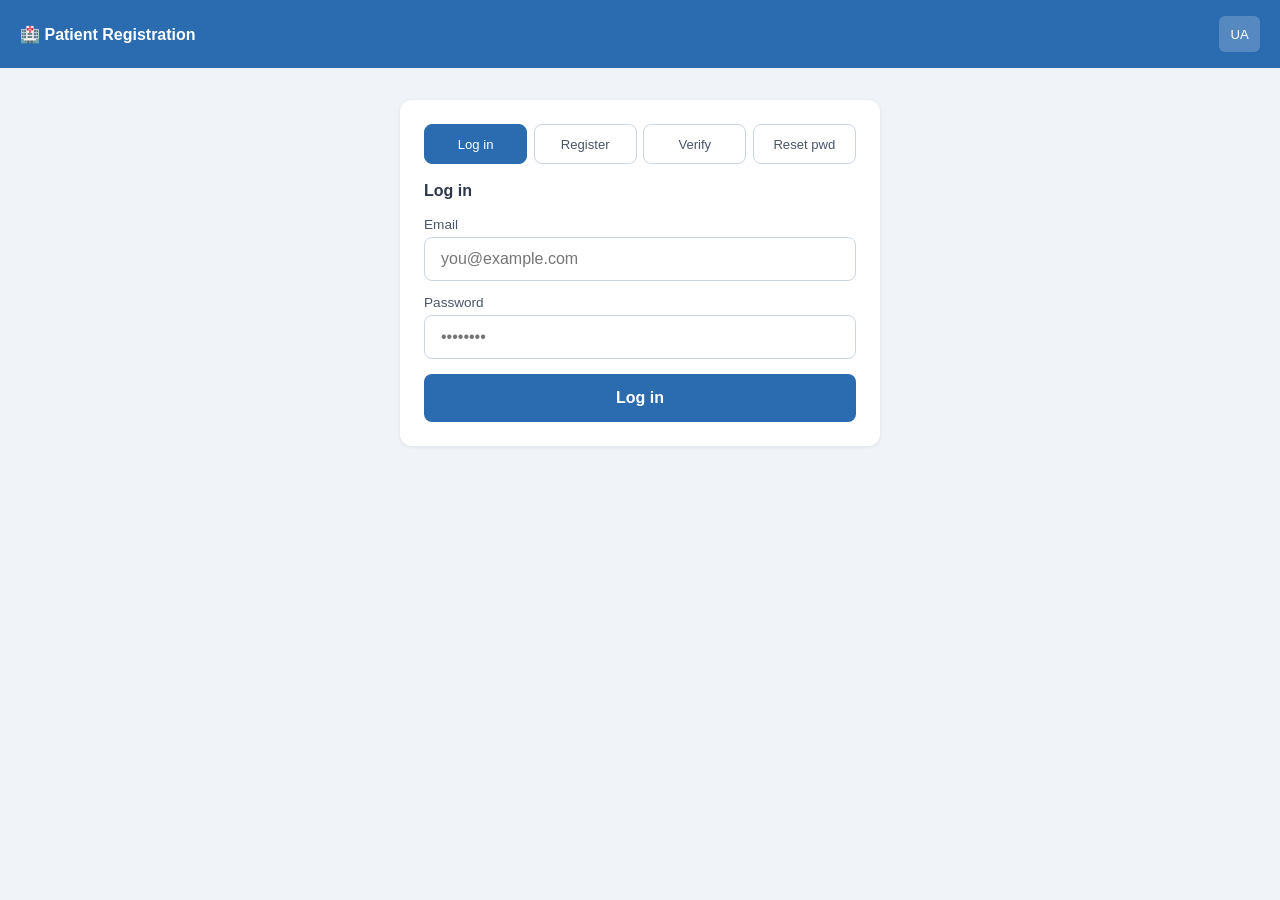
<file: frontend/index.html>
<!DOCTYPE html>
<html lang="en">
<head>
  <meta charset="UTF-8" />
  <meta name="viewport" content="width=device-width, initial-scale=1.0" />
  <title>Patient Registration</title>
  <style>
    *, *::before, *::after { box-sizing: border-box; margin: 0; padding: 0; }
    body { font-family: -apple-system, BlinkMacSystemFont, "Segoe UI", sans-serif; background: #f0f4f8; color: #1a202c; min-height: 100vh; }
    header { background: #2b6cb0; color: #fff; padding: 1rem 1.25rem; display: flex; justify-content: space-between; align-items: center; font-size: 1rem; font-weight: 600; gap: .75rem; }
    .header-right { display: flex; align-items: center; gap: .5rem; }
    #langBtn { background: rgba(255,255,255,.2); border: none; color: #fff; padding: .4rem .7rem; border-radius: 6px; font-size: .82rem; cursor: pointer; min-height: 36px; }
    #logoutBtn { background: rgba(255,255,255,.2); border: none; color: #fff; padding: .4rem .9rem; border-radius: 6px; font-size: .85rem; cursor: pointer; min-height: 36px; display: none; }
    main { max-width: 520px; margin: 0 auto; padding: 1.25rem; display: flex; flex-direction: column; gap: 1.25rem; }
    .card { background: #fff; border-radius: 12px; padding: 1.5rem; box-shadow: 0 1px 4px rgba(0,0,0,.08); }
    .card h2 { font-size: 1rem; font-weight: 600; margin-bottom: 1.1rem; color: #2d3748; }
    label { display: block; font-size: .85rem; font-weight: 500; color: #4a5568; margin-bottom: .3rem; }
    input, select, textarea { width: 100%; padding: .75rem 1rem; border: 1.5px solid #cbd5e0; border-radius: 8px; font-size: 1rem; margin-bottom: .9rem; -webkit-appearance: none; background: #fff; transition: border-color .15s; font-family: inherit; }
    textarea { resize: vertical; min-height: 72px; }
    input:focus, select:focus, textarea:focus { outline: none; border-color: #2b6cb0; }
    .btn { width: 100%; padding: .85rem; background: #2b6cb0; color: #fff; border: none; border-radius: 8px; font-size: 1rem; font-weight: 600; cursor: pointer; min-height: 48px; transition: background .15s; }
    .btn:active { background: #2c5282; }
    .btn:disabled { background: #a0aec0; cursor: not-allowed; }
    .msg { padding: .7rem 1rem; border-radius: 8px; font-size: .88rem; display: none; margin-bottom: .9rem; }
    .msg.ok  { background: #c6f6d5; color: #22543d; display: block; }
    .msg.err { background: #fed7d7; color: #742a2a; display: block; }
    .tabs { display: flex; gap: .4rem; margin-bottom: 1.1rem; flex-wrap: wrap; }
    .tab { flex: 1; min-width: 80px; padding: .55rem .4rem; border: 1.5px solid #cbd5e0; border-radius: 8px; background: none; font-size: .82rem; cursor: pointer; color: #4a5568; min-height: 40px; transition: all .15s; text-align: center; }
    .tab.active { background: #2b6cb0; color: #fff; border-color: #2b6cb0; }
    .item-list { display: flex; flex-direction: column; gap: .75rem; }
    .item { border: 1.5px solid #e2e8f0; border-radius: 8px; padding: .85rem 1rem; display: flex; flex-direction: column; gap: .25rem; }
    .item-title { font-weight: 600; }
    .item-meta  { font-size: .8rem; color: #718096; }
    .item-badge { display: inline-block; font-size: .72rem; font-weight: 600; padding: .15rem .5rem; border-radius: 99px; background: #ebf8ff; color: #2b6cb0; }
    .item-badge.pending   { background: #fefcbf; color: #744210; }
    .item-badge.confirmed { background: #c6f6d5; color: #22543d; }
    .item-badge.cancelled { background: #fed7d7; color: #742a2a; }
    .doctor-option { border: 1.5px solid #e2e8f0; border-radius: 8px; padding: .75rem 1rem; cursor: pointer; transition: border-color .15s, background .15s; margin-bottom: .5rem; }
    .doctor-option:hover, .doctor-option.selected { border-color: #2b6cb0; background: #ebf8ff; }
    .empty { color: #a0aec0; font-size: .9rem; text-align: center; padding: 1rem 0; }
    .screen { display: none; }
    .screen.active { display: block; }
    @media (min-width: 640px) { main { padding: 2rem 1.25rem; } }
  </style>
</head>
<body>

<header>
  <span>🏥 <span data-i18n="appTitle">Patient Registration</span></span>
  <div class="header-right">
    <button id="langBtn" onclick="toggleLang()">UA</button>
    <button id="logoutBtn" onclick="logout()" data-i18n="logout">Log out</button>
  </div>
</header>

<main>

  <!-- AUTH SCREEN -->
  <div id="authScreen" class="screen active">
    <div class="card">
      <div class="tabs">
        <button class="tab active"  onclick="switchTab('login')"    data-i18n="tabLogin">Log in</button>
        <button class="tab"         onclick="switchTab('register')" data-i18n="tabRegister">Register</button>
        <button class="tab"         onclick="switchTab('verify')"   data-i18n="tabVerify">Verify</button>
        <button class="tab"         onclick="switchTab('forgot')"   data-i18n="tabForgot">Reset pwd</button>
      </div>

      <!-- Login -->
      <div id="tabLogin">
        <h2 data-i18n="tabLogin">Log in</h2>
        <div id="loginMsg" class="msg"></div>
        <label data-i18n="email">Email</label>
        <input id="loginEmail" type="email" autocomplete="email" placeholder="you@example.com" />
        <label data-i18n="password">Password</label>
        <input id="loginPassword" type="password" autocomplete="current-password" placeholder="••••••••" />
        <button class="btn" onclick="doLogin()" data-i18n="tabLogin">Log in</button>
      </div>

      <!-- Register -->
      <div id="tabRegister" style="display:none">
        <h2 data-i18n="createAccount">Create account</h2>
        <div id="registerMsg" class="msg"></div>
        <label data-i18n="fullName">Full Name</label>
        <input id="regFullName" type="text" autocomplete="name" placeholder="Jane Doe" />
        <label data-i18n="email">Email</label>
        <input id="regEmail" type="email" autocomplete="email" placeholder="you@example.com" />
        <label><span data-i18n="password">Password</span> <span style="color:#a0aec0;font-weight:400" data-i18n="minChars">(min 8 chars)</span></label>
        <input id="regPassword" type="password" autocomplete="new-password" placeholder="••••••••" />
        <label data-i18n="role">Role</label>
        <select id="regRole">
          <option value="client" data-i18n="roleClient">Client (patient)</option>
          <option value="doctor" data-i18n="roleDoctor">Doctor</option>
        </select>
        <button class="btn" onclick="doRegister()" data-i18n="createAccount">Create account</button>
      </div>

      <!-- Verify -->
      <div id="tabVerify" style="display:none">
        <h2 data-i18n="verifyEmail">Verify email</h2>
        <p style="font-size:.88rem;color:#718096;margin-bottom:1rem" data-i18n="verifyHint">
          Enter the 6-digit code sent to your email. In demo mode the code is printed to the server log.
        </p>
        <div id="verifyMsg" class="msg"></div>
        <label data-i18n="email">Email</label>
        <input id="verifyEmail" type="email" autocomplete="email" placeholder="you@example.com" />
        <label data-i18n="code">Code</label>
        <input id="verifyCode" type="text" inputmode="numeric" maxlength="6" placeholder="123456" />
        <button class="btn" onclick="doVerify()" data-i18n="verify">Verify</button>
        <button class="btn" onclick="doResend()" style="margin-top:.6rem;background:#718096" data-i18n="resendCode">Resend code</button>
      </div>

      <!-- Forgot / Reset -->
      <div id="tabForgot" style="display:none">
        <h2 data-i18n="resetPassword">Reset password</h2>
        <div id="forgotMsg" class="msg"></div>
        <div id="forgotStep1">
          <label data-i18n="email">Email</label>
          <input id="forgotEmail" type="email" autocomplete="email" placeholder="you@example.com" />
          <button class="btn" onclick="doForgot()" data-i18n="sendResetCode">Send reset code</button>
        </div>
        <div id="forgotStep2" style="display:none">
          <label data-i18n="sixDigitCode">6-digit code</label>
          <input id="resetCode" type="text" inputmode="numeric" maxlength="6" placeholder="123456" />
          <label><span data-i18n="newPassword">New password</span> <span style="color:#a0aec0;font-weight:400" data-i18n="minChars">(min 8 chars)</span></label>
          <input id="resetPassword" type="password" autocomplete="new-password" placeholder="••••••••" />
          <button class="btn" onclick="doReset()" data-i18n="setNewPassword">Set new password</button>
        </div>
      </div>
    </div>
  </div>

  <!-- DOCTOR SCREEN -->
  <div id="doctorScreen" class="screen">
    <div class="card">
      <h2 data-i18n="registeredPatients">Registered Patients</h2>
      <div id="patientList" class="item-list"><p class="empty" data-i18n="loading">Loading…</p></div>
    </div>
    <div class="card">
      <h2 data-i18n="incomingAppointments">Incoming Appointments</h2>
      <div id="doctorApptList" class="item-list"><p class="empty" data-i18n="loading">Loading…</p></div>
    </div>
  </div>

  <!-- CLIENT SCREEN -->
  <div id="clientScreen" class="screen">
    <div class="card">
      <h2 data-i18n="myPatientRecord">My Patient Record</h2>
      <div id="patientMsg" class="msg"></div>
      <label data-i18n="fullName">Full Name</label>
      <input id="fullName" type="text" autocomplete="name" placeholder="Jane Doe" />
      <label data-i18n="dateOfBirth">Date of Birth</label>
      <input id="birthDate" type="date" />
      <button class="btn" id="submitPatientBtn" onclick="doCreatePatient()" data-i18n="saveRecord">Save Record</button>
    </div>
    <div class="card">
      <h2 data-i18n="bookAppointment">Book Appointment</h2>
      <div id="bookMsg" class="msg"></div>
      <label data-i18n="chooseDoctor">Choose a doctor</label>
      <div id="doctorPicker"><p class="empty" data-i18n="loadingDoctors">Loading doctors…</p></div>
      <input type="hidden" id="selectedDoctorId" />
      <label data-i18n="dateTime">Date &amp; Time</label>
      <input id="apptDatetime" type="datetime-local" />
      <label><span data-i18n="notes">Notes</span> <span style="color:#a0aec0;font-weight:400" data-i18n="optional">(optional)</span></label>
      <textarea id="apptNotes" data-i18n-placeholder="reasonPlaceholder"></textarea>
      <button class="btn" id="bookBtn" onclick="doBook()" data-i18n="bookAppointment">Book Appointment</button>
    </div>
    <div class="card">
      <h2 data-i18n="myAppointments">My Appointments</h2>
      <div id="clientApptList" class="item-list"><p class="empty" data-i18n="loading">Loading…</p></div>
    </div>
  </div>

</main>

<script>
// ── i18n ──────────────────────────────────────────────────────────────────
const TRANSLATIONS = {
  en: {
    appTitle: 'Patient Registration', logout: 'Log out',
    tabLogin: 'Log in', tabRegister: 'Register', tabVerify: 'Verify', tabForgot: 'Reset pwd',
    createAccount: 'Create account', verifyEmail: 'Verify email', resetPassword: 'Reset password',
    email: 'Email', password: 'Password', fullName: 'Full Name', role: 'Role',
    roleClient: 'Client (patient)', roleDoctor: 'Doctor',
    minChars: '(min 8 chars)', code: 'Code', verify: 'Verify',
    sendResetCode: 'Send reset code', sixDigitCode: '6-digit code',
    newPassword: 'New password', setNewPassword: 'Set new password',
    resendCode: 'Resend code', codeSentAgain: '✓ New code sent. Check your email or server log.',
    verifyHint: 'Enter the 6-digit code sent to your email. In demo mode the code is printed to the server log.',
    registeredPatients: 'Registered Patients', incomingAppointments: 'Incoming Appointments',
    myPatientRecord: 'My Patient Record', dateOfBirth: 'Date of Birth', saveRecord: 'Save Record',
    bookAppointment: 'Book Appointment', chooseDoctor: 'Choose a doctor',
    dateTime: 'Date & Time', notes: 'Notes', optional: '(optional)',
    myAppointments: 'My Appointments', loading: 'Loading…', loadingDoctors: 'Loading doctors…',
    reasonPlaceholder: 'Reason for visit…',
    noPatients: 'No patients yet.', noAppointments: 'No appointments yet.',
    noDoctor: 'No doctors registered yet.', couldNotLoad: 'Could not load.',
    fillAllFields: 'Please fill in all fields.',
    fillNameEmailPassword: 'Please fill in full name, email, and password.',
    enterEmail: 'Enter your email.', selectDoctor: 'Please select a doctor.',
    selectDatetime: 'Please choose a date and time.',
    accountCreated: '✓ Account created. Check your email (or server log) for the code.',
    emailVerified: '✓ Email verified. You can now log in.',
    codeSent: '✓ If that email is registered, a code has been sent.',
    passwordUpdated: '✓ Password updated. You can now log in.',
    recordSaved: '✓ Patient record saved.',
    appointmentBooked: '✓ Appointment booked. The doctor has been notified.',
    saving: 'Saving…', booking: 'Booking…', networkError: 'Network error.',
    dob: 'DOB', registered: 'Registered', clientId: 'Client ID', notesLabel: 'Notes',
  },
  uk: {
    appTitle: 'Реєстрація пацієнтів', logout: 'Вийти',
    tabLogin: 'Увійти', tabRegister: 'Реєстрація', tabVerify: 'Підтвердити', tabForgot: 'Скинути пароль',
    createAccount: 'Створити акаунт', verifyEmail: 'Підтвердити email', resetPassword: 'Скинути пароль',
    email: 'Email', password: 'Пароль', fullName: 'Повне ім\'я', role: 'Роль',
    roleClient: 'Клієнт (пацієнт)', roleDoctor: 'Лікар',
    minChars: '(мін. 8 символів)', code: 'Код', verify: 'Підтвердити',
    sendResetCode: 'Надіслати код скидання', sixDigitCode: '6-значний код',
    newPassword: 'Новий пароль', setNewPassword: 'Встановити новий пароль',
    resendCode: 'Надіслати код повторно', codeSentAgain: '✓ Новий код надіслано. Перевірте пошту або лог сервера.',
    verifyHint: 'Введіть 6-значний код, надісланий на вашу пошту. У демо-режимі код виводиться в лог сервера.',
    registeredPatients: 'Зареєстровані пацієнти', incomingAppointments: 'Вхідні записи',
    myPatientRecord: 'Мій запис пацієнта', dateOfBirth: 'Дата народження', saveRecord: 'Зберегти запис',
    bookAppointment: 'Записатись до лікаря', chooseDoctor: 'Оберіть лікаря',
    dateTime: 'Дата та час', notes: 'Нотатки', optional: '(необов\'язково)',
    myAppointments: 'Мої записи', loading: 'Завантаження…', loadingDoctors: 'Завантаження лікарів…',
    reasonPlaceholder: 'Причина звернення…',
    noPatients: 'Пацієнтів ще немає.', noAppointments: 'Записів ще немає.',
    noDoctor: 'Лікарів ще не зареєстровано.', couldNotLoad: 'Не вдалося завантажити.',
    fillAllFields: 'Будь ласка, заповніть усі поля.',
    fillNameEmailPassword: 'Будь ласка, заповніть ім\'я, email та пароль.',
    enterEmail: 'Введіть ваш email.', selectDoctor: 'Будь ласка, оберіть лікаря.',
    selectDatetime: 'Будь ласка, оберіть дату та час.',
    accountCreated: '✓ Акаунт створено. Перевірте пошту (або лог сервера) для отримання коду.',
    emailVerified: '✓ Email підтверджено. Тепер ви можете увійти.',
    codeSent: '✓ Якщо цей email зареєстровано, код надіслано.',
    passwordUpdated: '✓ Пароль оновлено. Тепер ви можете увійти.',
    recordSaved: '✓ Запис пацієнта збережено.',
    appointmentBooked: '✓ Запис створено. Лікаря повідомлено.',
    saving: 'Збереження…', booking: 'Запис…', networkError: 'Помилка мережі.',
    dob: 'Дата нар.', registered: 'Зареєстровано', clientId: 'ID клієнта', notesLabel: 'Нотатки',
  },
};

// Detect language: saved preference → browser language → English
const savedLang = localStorage.getItem('lang');
const browserLang = (navigator.language || '').toLowerCase().startsWith('uk') ? 'uk' : 'en';
let lang = savedLang || browserLang;

function t(key) { return TRANSLATIONS[lang][key] || TRANSLATIONS.en[key] || key; }

function applyTranslations() {
  document.documentElement.lang = lang;
  document.querySelectorAll('[data-i18n]').forEach(el => {
    const key = el.getAttribute('data-i18n');
    if (el.tagName === 'OPTION') el.textContent = t(key);
    else el.textContent = t(key);
  });
  document.querySelectorAll('[data-i18n-placeholder]').forEach(el => {
    el.placeholder = t(el.getAttribute('data-i18n-placeholder'));
  });
  document.getElementById('langBtn').textContent = lang === 'en' ? 'UA' : 'EN';
  document.title = t('appTitle');
}

function toggleLang() {
  lang = lang === 'en' ? 'uk' : 'en';
  localStorage.setItem('lang', lang);
  applyTranslations();
}

// ── State ─────────────────────────────────────────────────────────────────
let token    = sessionStorage.getItem('token') || null;
let userRole = sessionStorage.getItem('role')  || null;

const authH = () => ({ 'Content-Type': 'application/json', 'Authorization': `Bearer ${token}` });
const esc = s => String(s).replace(/&/g,'&amp;').replace(/</g,'&lt;').replace(/>/g,'&gt;');

// ── UI helpers ────────────────────────────────────────────────────────────
function showMsg(id, text, type) {
  const el = document.getElementById(id);
  el.textContent = text;
  el.className = 'msg ' + type;
}
function clearMsg(id) { document.getElementById(id).className = 'msg'; }

function setScreen(name) {
  ['authScreen','doctorScreen','clientScreen'].forEach(s =>
    document.getElementById(s).classList.toggle('active', s === name + 'Screen' || s === name)
  );
  document.getElementById('logoutBtn').style.display = name === 'auth' ? 'none' : 'block';
}

const TAB_NAMES = ['login','register','verify','forgot'];
function switchTab(name) {
  TAB_NAMES.forEach((tab, i) => {
    document.getElementById('tab' + tab.charAt(0).toUpperCase() + tab.slice(1)).style.display =
      tab === name ? 'block' : 'none';
    document.querySelectorAll('.tab')[i].classList.toggle('active', tab === name);
  });
}

function fmtDate(iso) {
  return new Date(iso + 'T00:00:00').toLocaleDateString(lang === 'uk' ? 'uk-UA' : 'en-GB',
    { day: 'numeric', month: 'short', year: 'numeric' });
}
function fmtDatetime(iso) {
  return new Date(iso).toLocaleString(lang === 'uk' ? 'uk-UA' : 'en-GB',
    { day: 'numeric', month: 'short', year: 'numeric', hour: '2-digit', minute: '2-digit' });
}

// ── Auth ──────────────────────────────────────────────────────────────────
async function doRegister() {
  clearMsg('registerMsg');
  const fullName = document.getElementById('regFullName').value.trim();
  const email    = document.getElementById('regEmail').value.trim();
  const password = document.getElementById('regPassword').value;
  const role     = document.getElementById('regRole').value;
  if (!fullName || !email || !password) { showMsg('registerMsg', t('fillNameEmailPassword'), 'err'); return; }
  const res  = await fetch('/auth/register', { method: 'POST', headers: { 'Content-Type': 'application/json' }, body: JSON.stringify({ full_name: fullName, email, password, role }) });
  const data = await res.json();
  if (res.ok) {
    showMsg('registerMsg', t('accountCreated'), 'ok');
    document.getElementById('verifyEmail').value = email;
    setTimeout(() => switchTab('verify'), 1500);
  } else {
    const detail = Array.isArray(data.detail) ? data.detail.map(e => e.msg).join(', ') : data.detail ?? t('createAccount');
    showMsg('registerMsg', detail, 'err');
  }
}

async function doVerify() {
  clearMsg('verifyMsg');
  const email = document.getElementById('verifyEmail').value.trim();
  const code  = document.getElementById('verifyCode').value.trim();
  const res  = await fetch('/auth/verify', { method: 'POST', headers: { 'Content-Type': 'application/json' }, body: JSON.stringify({ email, code }) });
  const data = await res.json();
  if (res.ok) {
    showMsg('verifyMsg', t('emailVerified'), 'ok');
    document.getElementById('loginEmail').value = email;
    setTimeout(() => switchTab('login'), 1500);
  } else {
    showMsg('verifyMsg', data.detail ?? t('verify'), 'err');
  }
}

async function doResend() {
  clearMsg('verifyMsg');
  const email = document.getElementById('verifyEmail').value.trim();
  if (!email) { showMsg('verifyMsg', t('enterEmail'), 'err'); return; }
  await fetch('/auth/resend-verification', { method: 'POST', headers: { 'Content-Type': 'application/json' }, body: JSON.stringify({ email }) });
  showMsg('verifyMsg', t('codeSentAgain'), 'ok');
}

async function doLogin() {
  clearMsg('loginMsg');
  const email    = document.getElementById('loginEmail').value.trim();
  const password = document.getElementById('loginPassword').value;
  const res  = await fetch('/auth/login', { method: 'POST', headers: { 'Content-Type': 'application/json' }, body: JSON.stringify({ email, password }) });
  const data = await res.json();
  if (res.ok) {
    token = data.access_token;
    try {
      const payload = JSON.parse(atob(token.split('.')[1].replace(/-/g,'+').replace(/_/g,'/')));
      userRole = payload.role;
      if (payload.name) sessionStorage.setItem('userName', payload.name);
    } catch { userRole = 'client'; }
    sessionStorage.setItem('token', token);
    sessionStorage.setItem('role', userRole);
    enterApp();
  } else {
    showMsg('loginMsg', data.detail ?? t('tabLogin'), 'err');
  }
}

async function doForgot() {
  clearMsg('forgotMsg');
  const email = document.getElementById('forgotEmail').value.trim();
  if (!email) { showMsg('forgotMsg', t('enterEmail'), 'err'); return; }
  const res = await fetch('/auth/forgot-password', { method: 'POST', headers: { 'Content-Type': 'application/json' }, body: JSON.stringify({ email }) });
  if (res.ok) {
    showMsg('forgotMsg', t('codeSent'), 'ok');
    document.getElementById('forgotStep1').style.display = 'none';
    document.getElementById('forgotStep2').style.display = 'block';
  }
}

async function doReset() {
  clearMsg('forgotMsg');
  const email       = document.getElementById('forgotEmail').value.trim();
  const code        = document.getElementById('resetCode').value.trim();
  const newPassword = document.getElementById('resetPassword').value;
  const res  = await fetch('/auth/reset-password', { method: 'POST', headers: { 'Content-Type': 'application/json' }, body: JSON.stringify({ email, code, new_password: newPassword }) });
  const data = await res.json();
  if (res.ok) {
    showMsg('forgotMsg', t('passwordUpdated'), 'ok');
    document.getElementById('loginEmail').value = email;
    setTimeout(() => {
      document.getElementById('forgotStep1').style.display = 'block';
      document.getElementById('forgotStep2').style.display = 'none';
      switchTab('login');
    }, 1800);
  } else {
    showMsg('forgotMsg', data.detail ?? t('resetPassword'), 'err');
  }
}

function logout() {
  token = null; userRole = null;
  sessionStorage.removeItem('token');
  sessionStorage.removeItem('role');
  sessionStorage.removeItem('userName');
  setScreen('auth');
}

// ── App entry ─────────────────────────────────────────────────────────────
function enterApp() {
  if (userRole === 'doctor') {
    setScreen('doctor');
    loadPatients();
    loadDoctorAppointments();
  } else {
    setScreen('client');
    // Pre-fill patient name from the user's own registration name
    const savedName = sessionStorage.getItem('userName');
    if (savedName) document.getElementById('fullName').value = savedName;
    loadDoctors();
    loadClientAppointments();
  }
}

// ── Doctor ────────────────────────────────────────────────────────────────
async function loadPatients() {
  try {
    const res = await fetch('/patients/', { headers: authH() });
    if (res.status === 401 || res.status === 403) { logout(); return; }
    const patients = await res.json();
    const el = document.getElementById('patientList');
    if (!patients.length) { el.innerHTML = `<p class="empty">${t('noPatients')}</p>`; return; }
    el.innerHTML = patients.map(p => `
      <div class="item">
        <span class="item-title">${esc(p.full_name)}</span>
        <span class="item-meta">${t('dob')}: ${fmtDate(p.birth_date)}</span>
        <span class="item-meta">${t('registered')}: ${fmtDatetime(p.created_at)}</span>
      </div>`).join('');
  } catch { document.getElementById('patientList').innerHTML = `<p class="empty">${t('couldNotLoad')}</p>`; }
}

async function loadDoctorAppointments() {
  try {
    const res = await fetch('/appointments/', { headers: authH() });
    if (res.status === 401 || res.status === 403) { logout(); return; }
    const appts = await res.json();
    const el = document.getElementById('doctorApptList');
    if (!appts.length) { el.innerHTML = `<p class="empty">${t('noAppointments')}</p>`; return; }
    el.innerHTML = appts.map(a => `
      <div class="item">
        <span class="item-title">${fmtDatetime(a.scheduled_at)}</span>
        <span class="item-meta">${a.client_name ? esc(a.client_name) + (a.client_email ? ' &lt;' + esc(a.client_email) + '&gt;' : '') : esc(a.client_id)}</span>
        ${a.notes ? `<span class="item-meta">${t('notesLabel')}: ${esc(a.notes)}</span>` : ''}
        <span class="item-badge ${a.status}">${esc(a.status)}</span>
      </div>`).join('');
  } catch { document.getElementById('doctorApptList').innerHTML = `<p class="empty">${t('couldNotLoad')}</p>`; }
}

// ── Client ────────────────────────────────────────────────────────────────
async function doCreatePatient() {
  clearMsg('patientMsg');
  const fullName  = document.getElementById('fullName').value.trim();
  const birthDate = document.getElementById('birthDate').value;
  if (!fullName || !birthDate) { showMsg('patientMsg', t('fillAllFields'), 'err'); return; }
  const btn = document.getElementById('submitPatientBtn');
  btn.disabled = true; btn.textContent = t('saving');
  try {
    const res  = await fetch('/patients/', { method: 'POST', headers: authH(), body: JSON.stringify({ full_name: fullName, birth_date: birthDate }) });
    const data = await res.json();
    if (res.status === 201) {
      showMsg('patientMsg', t('recordSaved'), 'ok');
    } else if (res.status === 401 || res.status === 403) {
      logout();
    } else {
      const detail = Array.isArray(data.detail) ? data.detail[0]?.msg ?? t('fillAllFields') : data.detail ?? t('saveRecord');
      showMsg('patientMsg', detail, 'err');
    }
  } catch { showMsg('patientMsg', t('networkError'), 'err'); }
  finally { btn.disabled = false; btn.textContent = t('saveRecord'); }
}

async function loadDoctors() {
  try {
    const res     = await fetch('/auth/doctors');
    const doctors = await res.json();
    const el = document.getElementById('doctorPicker');
    if (!doctors.length) { el.innerHTML = `<p class="empty">${t('noDoctor')}</p>`; return; }
    el.innerHTML = doctors.map(d => `
      <div class="doctor-option" data-id="${esc(d.id)}" onclick="selectDoctor(this,'${esc(d.id)}')">
        <strong>${esc(d.full_name)}</strong><br />
        <span class="item-meta">${esc(d.email)}</span>
      </div>`).join('');
  } catch { document.getElementById('doctorPicker').innerHTML = `<p class="empty">${t('couldNotLoad')}</p>`; }
}

function selectDoctor(el, id) {
  document.querySelectorAll('.doctor-option').forEach(d => d.classList.remove('selected'));
  el.classList.add('selected');
  document.getElementById('selectedDoctorId').value = id;
}

async function doBook() {
  clearMsg('bookMsg');
  const doctorId    = document.getElementById('selectedDoctorId').value;
  const datetimeRaw = document.getElementById('apptDatetime').value;
  const notes       = document.getElementById('apptNotes').value.trim();
  if (!doctorId)    { showMsg('bookMsg', t('selectDoctor'), 'err'); return; }
  if (!datetimeRaw) { showMsg('bookMsg', t('selectDatetime'), 'err'); return; }
  const scheduledAt = new Date(datetimeRaw).toISOString();
  const btn = document.getElementById('bookBtn');
  btn.disabled = true; btn.textContent = t('booking');
  try {
    const res  = await fetch('/appointments/', { method: 'POST', headers: authH(), body: JSON.stringify({ doctor_id: doctorId, scheduled_at: scheduledAt, notes: notes || null }) });
    const data = await res.json();
    if (res.status === 201) {
      showMsg('bookMsg', t('appointmentBooked'), 'ok');
      document.getElementById('apptDatetime').value = '';
      document.getElementById('apptNotes').value = '';
      document.getElementById('selectedDoctorId').value = '';
      document.querySelectorAll('.doctor-option').forEach(d => d.classList.remove('selected'));
      loadClientAppointments();
    } else if (res.status === 401 || res.status === 403) {
      logout();
    } else {
      const detail = Array.isArray(data.detail) ? data.detail[0]?.msg ?? t('fillAllFields') : data.detail ?? t('bookAppointment');
      showMsg('bookMsg', detail, 'err');
    }
  } catch { showMsg('bookMsg', t('networkError'), 'err'); }
  finally { btn.disabled = false; btn.textContent = t('bookAppointment'); }
}

async function loadClientAppointments() {
  try {
    const res = await fetch('/appointments/', { headers: authH() });
    if (res.status === 401 || res.status === 403) { logout(); return; }
    const appts = await res.json();
    const el = document.getElementById('clientApptList');
    if (!appts.length) { el.innerHTML = `<p class="empty">${t('noAppointments')}</p>`; return; }
    el.innerHTML = appts.map(a => `
      <div class="item">
        <span class="item-title">${fmtDatetime(a.scheduled_at)}</span>
        ${a.notes ? `<span class="item-meta">${t('notesLabel')}: ${esc(a.notes)}</span>` : ''}
        <span class="item-badge ${a.status}">${esc(a.status)}</span>
      </div>`).join('');
  } catch { document.getElementById('clientApptList').innerHTML = `<p class="empty">${t('couldNotLoad')}</p>`; }
}

// ── Boot ──────────────────────────────────────────────────────────────────
applyTranslations();
if (token) { enterApp(); } else { setScreen('auth'); }
</script>
</body>
</html>
</file>
